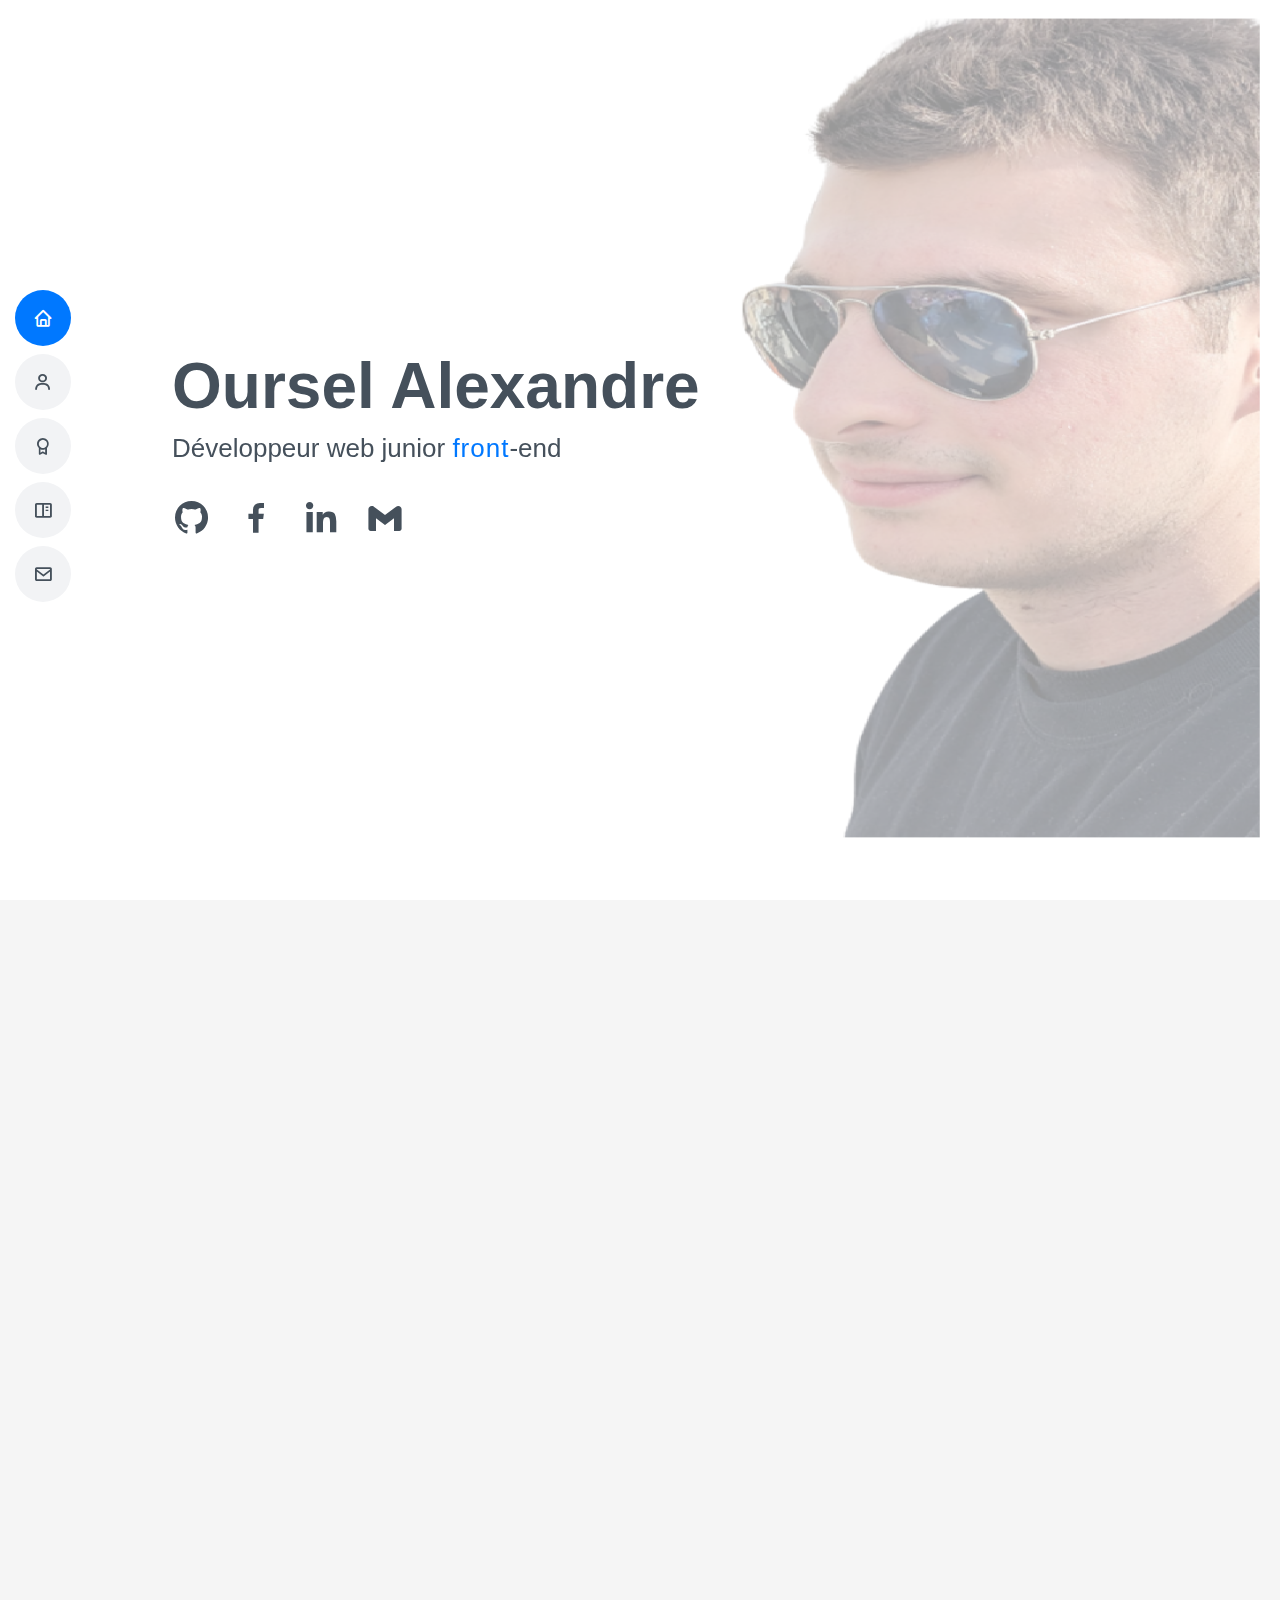
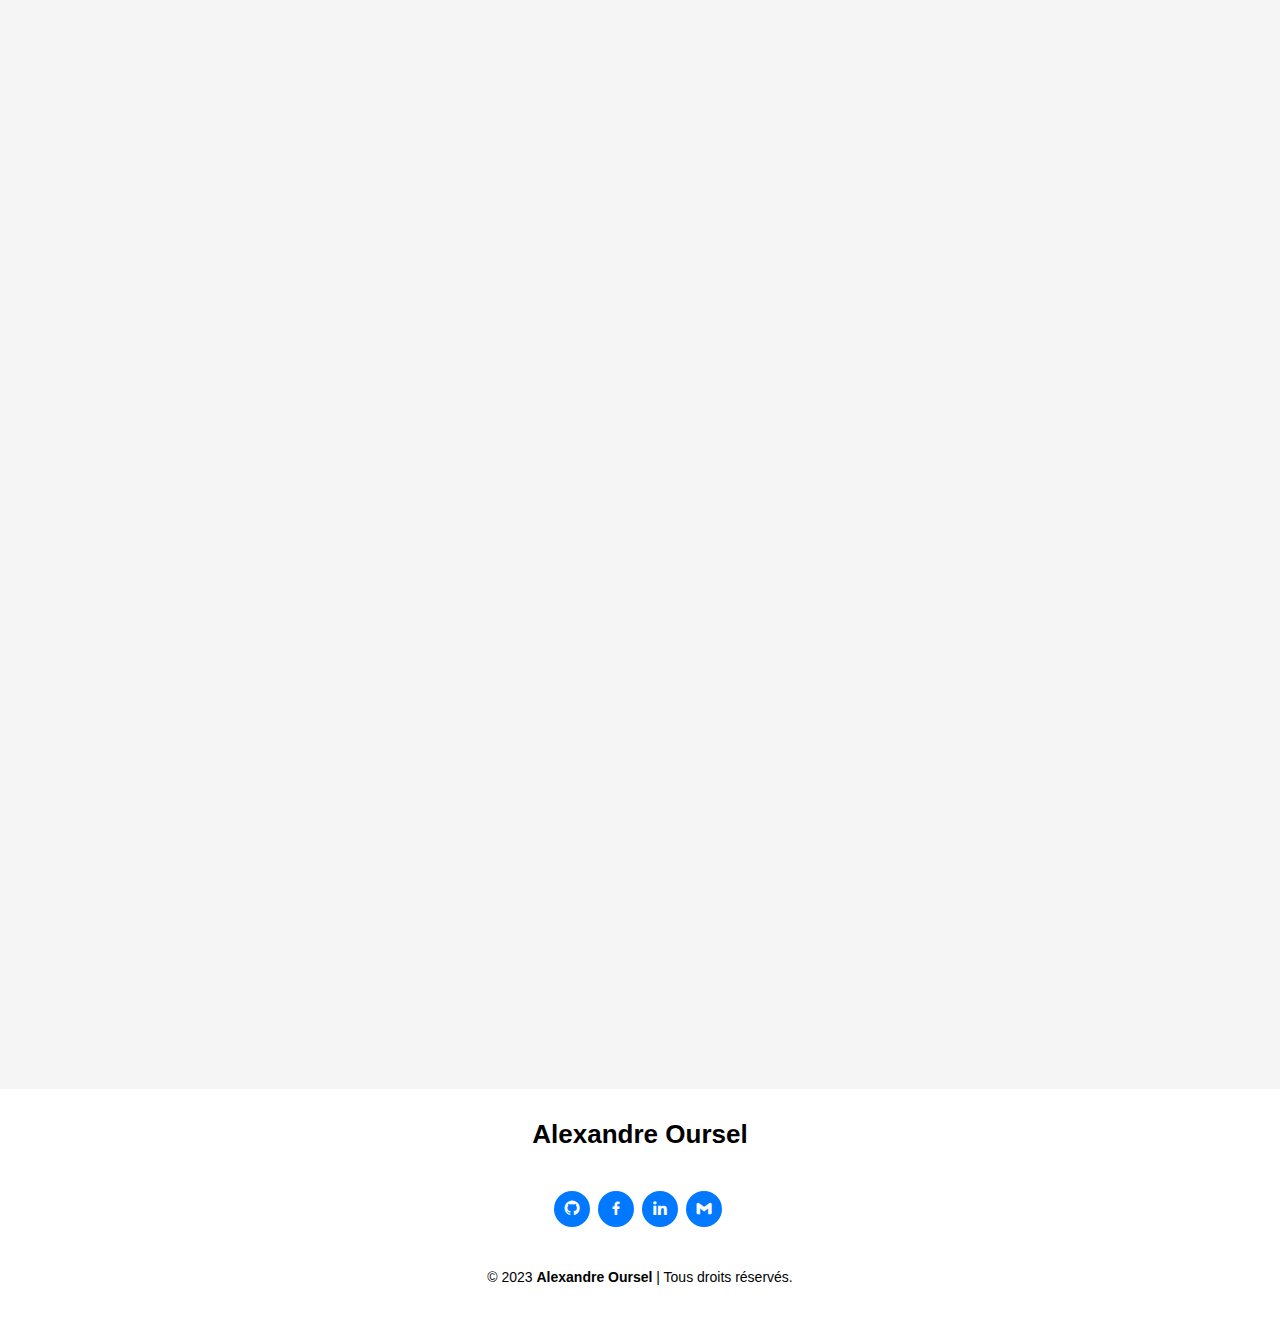
<file: index.html>
<!DOCTYPE html>
<html lang="fr">

  <head>
    <meta charset="utf-8">
    <meta content="width=device-width, initial-scale=1.0" name="viewport">
    <title>Portfolio - Alexandre OURSEL</title>
    <link href="img/logo.ico" rel="icon">
    <link href="vendor/aos/aos.css" rel="stylesheet">
    <link href="vendor/bootstrap/css/bootstrap.min.css" rel="stylesheet">
    <link href="vendor/bootstrap-icons/bootstrap-icons.css" rel="stylesheet">
    <link href="vendor/boxicons/css/boxicons.min.css" rel="stylesheet">
    <link href="vendor/glightbox/css/glightbox.min.css" rel="stylesheet">
    <link href="vendor/swiper/swiper-bundle.min.css" rel="stylesheet">
    <link href="css/style.css" rel="stylesheet">
  </head>

  <body>
    <!-- Menu burger version mobile -->
    <i class="bi bi-list mobile-nav-toggle d-lg-none" style="font-weight: bold; font-size: 40px;"></i>

    <!-- Header  -->
    <header id="header" class="d-flex flex-column justify-content-center">
      <nav id="navbar" class="navbar nav-menu">
        <ul>
          <li><a href="#hero" class="nav-link scrollto active"><i class="bx bx-home"></i> <span>Accueil</span></a></li>
          <li><a href="#about" class="nav-link scrollto"><i class="bx bx-user"></i> <span>À propos</span></a></li>
          <li><a href="#skills" class="nav-link scrollto"><i class="bx bx-award"></i> <span>Compétences</span></a></li>
          <li><a href="#portfolio" class="nav-link scrollto"><i
                class="bx bx-book-content"></i><span>Portfolio</span></a></li>
          <li><a href="#contact" class="nav-link scrollto"><i class="bx bx-envelope"></i> <span>Contact</span></a></li>
        </ul>
      </nav>
    </header>

    <!-- Top page -->
    <section id="hero" class="d-flex flex-column justify-content-center">
      <div class="container" data-aos="zoom-in" data-aos-delay="100">
        <h1>Oursel Alexandre</h1>
        <p>Développeur web junior <span class="typed" data-typed-items="front, back"></span>-end</p>
        <div class="social-links">
          <a href="https://github.com/Oursel06" class="github"><i class="bx bxl-github"></i></a>
          <a href="https://m.facebook.com/AlexOursel" class="facebook"><i class="bx bxl-facebook"></i></a>
          <a href="https://www.linkedin.com/in/alexandre-oursel06/" class="linkedin"><i class="bx bxl-linkedin"></i></a>
          <a href="mailto:alexoursel6@gmail.fr" class="gmail"><i class="bx bxl-gmail"></i></a>
        </div>
      </div>
    </section>

    <main id="main">
      <!-- À propos -->
      <section id="about" class="about">
        <div class="container" data-aos="fade-up">
          <div class="section-title">
            <h2>À propos</h2>
          </div>
          <div class="row">
            <div class="col-lg-3">
              <img src="img/profil.png" class="img-fluid imgprofil" alt="">
            </div>
            <div class="col-lg-8 pt-4 pt-lg-0 content">
              <p class="fst">
                Je m'appelle Alexandre Oursel, j'ai 22 ans et je suis en troisième année d'étude en informatique
                spécialité <strong>développement</strong> chez <strong>YNOV campus</strong> à Sophia Antipolis. <br />
                J'effectue mon alternance chez TIMCI, entreprise de logiciels pour les agences immobilières située à
                Nice en tant que développeur web et application mobile. <br />
                J'envisage de continuer mes études avec un master en programmation web afin de devenir développeur web
                full stack (back / front) car c'est un domaine qui m'intéresse beaucoup.
              </p>
              <p>
                Vous retrouverez dans mon portfolio, mes compétences ainsi que mes projets.
              </p>
              <p style="text-align: center; font-size: 20px; font-weight: bold;">
                <span class="technoprojet" style="cursor: pointer;"><a href="./img/CV formation.pdf"
                    style="color: white;" download><i class="bi bi-download"></i> TÉLÉCHARGER MON CV</a></span>
              </p>
              <div class="softskills row">
                <h3>Soft skills :</h3>
                <div class="col-lg-4">
                  <ul>
                    <li> <span class="softskill">Curieux</span></li>
                    <li> <span class="softskill">Motivé</span></li>
                    <li> <span class="softskill">Bonne communication</span></li>
                  </ul>
                </div>
                <div class="col-lg-4">
                  <ul>
                    <li><span class="softskill">Travail d'équipe</span></li>
                    <li> <span class="softskill">Autonomie</span></li>
                    <li> <span class="softskill">Esprit d'entraide</span></li>
                  </ul>
                </div>
              </div>
            </div>
          </div>
        </div>
      </section>

      <!-- Compétences -->
      <section id="skills" class="skills section-bg">
        <div class="container" data-aos="fade-up">
          <div class="section-title">
            <h2>Compétences techniques</h2>
          </div>
          <div class="row skills-content">
            <div class="col-lg-6">
              <h4 style="text-align: center;">Langages</h4>
              <div class="progress">
                <span class="skill">HTML <i class="val">100%</i></span>
                <div class="progress-bar-wrap">
                  <div class="progress-bar" role="progressbar" aria-valuenow="100" aria-valuemin="0"
                    aria-valuemax="100"></div>
                </div>
              </div>
              <div class="progress">
                <span class="skill">CSS <i class="val">75%</i></span>
                <div class="progress-bar-wrap">
                  <div class="progress-bar" role="progressbar" aria-valuenow="75" aria-valuemin="0" aria-valuemax="100">
                  </div>
                </div>
              </div>
              <div class="progress">
                <span class="skill">PHP <i class="val">75%</i></span>
                <div class="progress-bar-wrap">
                  <div class="progress-bar" role="progressbar" aria-valuenow="75" aria-valuemin="0" aria-valuemax="100">
                  </div>
                </div>
              </div>
              <div class="progress">
                <span class="skill">SQL (phpMyAdmin) <i class="val">75%</i></span>
                <div class="progress-bar-wrap">
                  <div class="progress-bar" role="progressbar" aria-valuenow="75" aria-valuemin="0" aria-valuemax="100">
                  </div>
                </div>
              </div>
              <div class="progress">
                <span class="skill">JavaScript <i class="val">50%</i></span>
                <div class="progress-bar-wrap">
                  <div class="progress-bar" role="progressbar" aria-valuenow="50" aria-valuemin="0" aria-valuemax="100">
                  </div>
                </div>
              </div>
              <div class="progress">
                <span class="skill">Kotlin <i class="val">50%</i></span>
                <div class="progress-bar-wrap">
                  <div class="progress-bar" role="progressbar" aria-valuenow="50" aria-valuemin="0" aria-valuemax="100">
                  </div>
                </div>
              </div>
              <div class="progress">
                <span class="skill">Swift <i class="val">25%</i></span>
                <div class="progress-bar-wrap">
                  <div class="progress-bar" role="progressbar" aria-valuenow="25" aria-valuemin="0" aria-valuemax="100">
                  </div>
                </div>
              </div>
            </div>
            <div class="col-lg-6">
              <h4 style="text-align: center;">Frameworks / outils</h4>
              <div class="progress">
                <span class="skill">Bootstrap <i class="val">75%</i></span>
                <div class="progress-bar-wrap">
                  <div class="progress-bar" role="progressbar" aria-valuenow="75" aria-valuemin="0" aria-valuemax="100">
                  </div>
                </div>
              </div>
              <div class="progress">
                <span class="skill">AngularJS <i class="val">50%</i></span>
                <div class="progress-bar-wrap">
                  <div class="progress-bar" role="progressbar" aria-valuenow="50" aria-valuemin="0" aria-valuemax="100">
                  </div>
                </div>
              </div>
              <div class="progress">
                <span class="skill">Git <i class="val">50%</i></span>
                <div class="progress-bar-wrap">
                  <div class="progress-bar" role="progressbar" aria-valuenow="50" aria-valuemin="0" aria-valuemax="100">
                  </div>
                </div>
              </div>
              <div class="progress">
                <span class="skill">JQuery <i class="val">50%</i></span>
                <div class="progress-bar-wrap">
                  <div class="progress-bar" role="progressbar" aria-valuenow="50" aria-valuemin="0" aria-valuemax="100">
                  </div>
                </div>
              </div>
              <div class="progress">
                <span class="skill">Node JS <i class="val">50%</i></span>
                <div class="progress-bar-wrap">
                  <div class="progress-bar" role="progressbar" aria-valuenow="50" aria-valuemin="0" aria-valuemax="100">
                  </div>
                </div>
              </div>
              <div class="progress">
                <span class="skill">Symfony <i class="val">50%</i></span>
                <div class="progress-bar-wrap">
                  <div class="progress-bar" role="progressbar" aria-valuenow="50" aria-valuemin="0" aria-valuemax="100">
                  </div>
                </div>
              </div>
              <div class="progress">
                <span class="skill">React <i class="val">25%</i></span>
                <div class="progress-bar-wrap">
                  <div class="progress-bar" role="progressbar" aria-valuenow="25" aria-valuemin="0" aria-valuemax="100">
                  </div>
                </div>
              </div>
              <div class="progress">
                <span class="skill">Laravel <i class="val">25%</i></span>
                <div class="progress-bar-wrap">
                  <div class="progress-bar" role="progressbar" aria-valuenow="25" aria-valuemin="0" aria-valuemax="100">
                  </div>
                </div>
              </div>
            </div>
          </div>
        </div>
      </section>

      <!-- Portfolio -->
      <section id="portfolio" class="portfolio section-bg">
        <div class="container" data-aos="fade-up">
          <div class="section-title">
            <h2>Portfolio</h2>
          </div>
          <div class="row">
            <div class="col-lg-12 d-flex justify-content-center" data-aos="fade-up" data-aos-delay="100">
              <ul id="portfolio-flters">
                <li data-filter="*" class="filter-active">Tous</li>
                <li data-filter=".filter-app">Application mobile</li>
                <li data-filter=".filter-web">Web</li>
              </ul>
            </div>
          </div>
          <div class="row portfolio-container" data-aos="fade-up" data-aos-delay="200">
            <div class="col-lg-4 col-md-6 portfolio-item filter-app">
              <div class="card card-blog">
                <div class="card-img">
                  <img src=" img/logo_timme.png" alt="" class="img-fluid">
                </div>
                <div class="card-body">
                  <div class="card-category-box">
                    <div class="card-category">
                      <h5 class="category">Application mobile</h5>
                    </div>
                  </div>
                  <br />
                  <h3 class="card-title">TimMe mobile</h3>
                  <br />
                  <p class="card-description">
                    Je réalise tout seul l'intranet de TIMCI pour les versions mobiles.
                    Cette application consomme directement l'API de l'intranet pour permettre
                    aux utilisateurs d'y accéder n'importe où et n'importe quand !
                  </p>
                  <p class="card-description">
                    Cela fait actuellement 3 mois que je développe l'application sur Android dont la première
                    version sera bientôt disponible sur le google play store !
                  </p>
                  <br>
                  <p class="card-description"> Technologies utilisées : <span style="color: #0078ff;">Kotlin, Swift,
                      Android studio, XCode</span>
                  </p>
                </div>
                <div class="card-footer">
                  <a href="https://github.com/Oursel06/TimmeKotlin"><span class="technoprojet"><i
                        class="bx bxl-github"></i>
                      Github</span></a>
                  <a href="/img/timme_accueil.png" data-gallery="timmemobile" class="portfolio-lightbox"><span
                      class="technoprojet"><i class="bi bi-plus"></i> Voir plus</span></a>
                  <a style="display: none;" href="/img/timme_pages.png" data-gallery="timmemobile"
                    class="portfolio-lightbox"></a>
                  <span> <i class="bi bi-clock"></i> 3 mois</span>
                </div>
              </div>
            </div>
            <div class="col-lg-4 col-md-6 portfolio-item filter-web">
              <div class="card card-blog">
                <div class="card-img">
                  <img src="img/logo_challenge.png" alt="" class="img-fluid">
                </div>
                <div class="card-body">
                  <div class="card-category-box">
                    <div class="card-category">
                      <h5 class="category">Web</h5>
                    </div>
                  </div>
                  <br />
                  <h3 class="card-title">Challenge 48h</h3>
                  <br />
                  <p class="card-description">
                    Par groupe de 6, ce challenge proposé par le campus Ynov avait comme objectif de concevoir en
                    seulement
                    48h un défi qui sera disputé par une autre équipe en 15 minutes. <br>
                    Nous avons créé un jeu plateau composé de cinq mini-jeux (morpion, vitesse d'écriture au
                    clavier, juste prix, mastermind, culture G) et d'un jeu principal : la bataille navale. <br>
                    Le but est de cumuler un maximum de points dans les mini-jeux pour les utiliser sous forme de
                    missile à la bataille navale et couler le bateau dans un carré de 10 x 10
                  </p>
                  <br>
                  <p class="card-description"> Technologies utilisées : <span style="color: #0078ff;">HTML, CSS, JS,
                      JSON, PHP</span>
                  </p>
                </div>
                <div class="card-footer">
                  <a href="https://github.com/CharlesDESC/challenge48h"><span class="technoprojet"><i
                        class="bx bxl-github"></i>
                      Github</span></a>
                  <a href="/img/challenge_accueil.png" data-gallery="challenge" class="portfolio-lightbox"><span
                      class="technoprojet"><i class="bi bi-plus"></i> Voir plus</span></a>
                  <a style="display: none;" href="/img/challenge_jeux.png" data-gallery="challenge"
                    class="portfolio-lightbox"></a>
                  <i class="bi bi-clock"></i>
                  < 48h</span>
                </div>
              </div>
            </div>
            <div class="col-lg-4 col-md-6 portfolio-item filter-web">
              <div class="card card-blog">
                <div class="card-img">
                  <img src="img/sudelectro.png" alt="" class="img-fluid">
                </div>
                <div class="card-body">
                  <div class="card-category-box">
                    <div class="card-category">
                      <h5 class="category">Web</h5>
                    </div>
                  </div>
                  <br />
                  <h3 class="card-title">sudelectro.com</h3>
                  <br />
                  <p class="card-description">
                    Le site RepareDrive met en relation le client et l'entreprise et permet à l'utilisateur,
                    d'enregistrer sa ou ses ordinateur(s) et de suivre l'évolution du matériel déposé et d'être prevenu
                    lorsque son ordinateur est prêt à être récupéré. <br>
                    Pendant cette année d'alternance, nous étions deux étudiants à faire de la maintenance technique du
                    site (ajout de fonctionnalités et résolutions de bugs) afin d'ajouter la partie licence et de lier
                    cette dernière aux machines des utilisateurs.
                  </p>
                  <br>
                  <p class="card-description"> Technologies utilisées : <span style="color: #0078ff;">HTML, CSS, JS,
                      AngularJS, PHP</span>
                  </p>
                </div>
                <div class="card-footer">
                  <a href="https://github.com/sudelectro/site_web_repare_drive"><span class="technoprojet"><i
                        class="bx bxl-github"></i>
                      Github</span></a>
                  <a href="https://repare-drive.com"><span class="technoprojet"><i class="bi bi-link"></i> Voir
                    </span></a>
                  <span> <i class="bi bi-clock"></i>
                    1 an</span>
                </div>
              </div>
            </div>
          </div>
        </div>
      </section>

      <!-- Recommandations -->
      <section id="testimonials" class="testimonials section-bg">
        <div class="container" data-aos="fade-up">
          <div class="section-title">
            <h2>Recommandations</h2>
          </div>
          <div class="testimonials-slider swiper" data-aos="fade-up" data-aos-delay="100">
            <div class="swiper-wrapper">
              <div class="swiper-slide">
                <div class="testimonial-item">
                  <img src="/img/recommandation.png" class="testimonial-img" alt="">
                  <h3>Marius Marciniak</h3>
                  <h4>Développeur chez TIMCI</h4>
                  <p>
                    <i class="bx bxs-quote-alt-left quote-icon-left"></i>
                    <a
                      href="https://www.linkedin.com/in/marius-marciniak-0ab37b12a/">https://www.linkedin.com/in/marius-marciniak-0ab37b12a/</a>
                    <i class="bx bxs-quote-alt-right quote-icon-right"></i>
                  </p>
                </div>
              </div>
              <div class="swiper-slide">
                <div class="testimonial-item">
                  <img src="img/recommandation.png" class="testimonial-img" alt="">
                  <h3>Jonathan Tordjman</h3>
                  <h4>Chef de projet chez TIMCI</h4>
                  <p>
                    <i class="bx bxs-quote-alt-left quote-icon-left"></i>
                    <a
                      href="https://www.linkedin.com/in/jonathantordjman/">https://www.linkedin.com/in/jonathantordjman/</a>
                    <i class="bx bxs-quote-alt-right quote-icon-right"></i>
                  </p>
                </div>
              </div>
            </div>
            <div class="swiper-pagination"></div>
          </div>
        </div>
      </section>

      <!-- Contact -->
      <section id="contact" class="contact">
        <div class="container" data-aos="fade-up">

          <div class="section-title">
            <h2>Contact</h2>
          </div>
          <div class="col-lg-12">
            <div class="info">
              <p>Vous pouvez me contacter par mail ou par téléphone pour tout renseignement supplémentaire</p>
              <div class="email">
                <i class="bi bi-envelope"></i>
                <span>Email:</span>
                <a href="mailto:alexoursel6@gmail.com"> alexoursel6@gmail.com</a>
              </div>
              <div class="phone">
                <i class="bi bi-phone"></i>
                <span>Téléphone :</span>
                <a href="tel:+33781929415"> 0781929415</a>
              </div>
            </div>
          </div>
        </div>
      </section>

    </main>

    <footer id="footer">
      <div class="container">
        <h4>Alexandre Oursel</h4>
        <p>
        </p>
        <div class="social-links">
          <a href="https://github.com/Oursel06" class="github"><i class="bx bxl-github"></i></a>
          <a href="https://m.facebook.com/AlexOursel" class="facebook"><i class="bx bxl-facebook"></i></a>
          <a href="https://www.linkedin.com/in/alexandre-oursel06/" class="linkedin"><i class="bx bxl-linkedin"></i></a>
          <a href="mailto:alexoursel6@gmail.fr" class="gmail"><i class="bx bxl-gmail"></i></a>
        </div>
        <div class="copyright">
          &copy; 2023 <strong><span>Alexandre Oursel</span></strong> | Tous droits réservés.
        </div>
        <div class="credits">

        </div>
      </div>
    </footer>

    <div id="preloader"></div>
    <a href="#" class="back-to-top d-flex align-items-center justify-content-center"><i
        class="bi bi-arrow-up-short"></i></a>

    <script src="vendor/purecounter/purecounter_vanilla.js"></script>
    <script src="vendor/aos/aos.js"></script>
    <script src="vendor/bootstrap/js/bootstrap.bundle.min.js"></script>
    <script src="vendor/glightbox/js/glightbox.min.js"></script>
    <script src="vendor/isotope-layout/isotope.pkgd.min.js"></script>
    <script src="vendor/swiper/swiper-bundle.min.js"></script>
    <script src="vendor/typed.js/typed.min.js"></script>
    <script src="vendor/waypoints/noframework.waypoints.js"></script>
    <script src="vendor/php-email-form/validate.js"></script>
    <script src="js/main.js"></script>

  </body>

</html>
</file>
<file: css/style.css>
/**
* Template Name: MyResume - v4.10.0
* Template URL: https://bootstrapmade.com/free-html-bootstrap-template-my-resume/
* Author: BootstrapMade.com
* License: https://bootstrapmade.com/license/
*/

/*--------------------------------------------------------------
# General
--------------------------------------------------------------*/
body {
  font-family: "Open Sans", sans-serif;
  color: #272829;
  background-color: whitesmoke;
}

a {
  color: #0078ff;
  text-decoration: none;
}

a:hover {
  color: #067ded;
  text-decoration: none;
}

h1,
h2,
h3,
h4,
h5,
h6 {
  font-family: "Raleway", sans-serif;
}

/*--------------------------------------------------------------
# Back to top button
--------------------------------------------------------------*/
.back-to-top {
  position: fixed;
  visibility: hidden;
  opacity: 0;
  right: 15px;
  bottom: 15px;
  z-index: 996;
  background: #0078ff;
  width: 40px;
  height: 40px;
  border-radius: 50px;
  transition: all 0.4s;
}

.back-to-top i {
  font-size: 28px;
  color: #fff;
  line-height: 0;
}

.back-to-top:hover {
  background: #0678e3;
  color: #fff;
}

.back-to-top.active {
  visibility: visible;
  opacity: 1;
}

/*--------------------------------------------------------------
# Preloader
--------------------------------------------------------------*/
#preloader {
  position: fixed;
  top: 0;
  left: 0;
  right: 0;
  bottom: 0;
  z-index: 9999;
  overflow: hidden;
  background: #fff;
}

#preloader:before {
  content: "";
  position: fixed;
  top: calc(50% - 30px);
  left: calc(50% - 30px);
  border: 6px solid #0078ff;
  border-top-color: #fff;
  border-bottom-color: #fff;
  border-radius: 50%;
  width: 60px;
  height: 60px;
  -webkit-animation: animate-preloader 1s linear infinite;
  animation: animate-preloader 1s linear infinite;
}

@-webkit-keyframes animate-preloader {
  0% {
    transform: rotate(0deg);
  }

  100% {
    transform: rotate(360deg);
  }
}

@keyframes animate-preloader {
  0% {
    transform: rotate(0deg);
  }

  100% {
    transform: rotate(360deg);
  }
}

/*--------------------------------------------------------------
# Disable aos animation delay on mobile devices
--------------------------------------------------------------*/
@media screen and (max-width: 768px) {
  [data-aos-delay] {
    transition-delay: 0 !important;
  }
}

/*--------------------------------------------------------------
# Header
--------------------------------------------------------------*/
#header {
  position: fixed;
  top: 0;
  left: 0;
  bottom: 0;
  z-index: 9997;
  transition: all 0.5s;
  padding: 15px;
  overflow-y: auto;
}

@media (max-width: 991px) {
  #header {
    width: 300px;
    background: #fff;
    border-right: 1px solid #e6e9ec;
    left: -300px;
  }
}

@media (min-width: 991px) {
  #main {
    margin-left: 100px;
  }
}

/*--------------------------------------------------------------
# Navigation Menu
--------------------------------------------------------------*/
/**
* Desktop Navigation 
*/
.nav-menu {
  padding: 0;
  display: block;
}

.nav-menu * {
  margin: 0;
  padding: 0;
  list-style: none;
}

.nav-menu>ul>li {
  position: relative;
  white-space: nowrap;
}

.nav-menu a,
.nav-menu a:focus {
  display: flex;
  align-items: center;
  color: #45505b;
  padding: 10px 18px;
  margin-bottom: 8px;
  transition: 0.3s;
  font-size: 15px;
  border-radius: 50px;
  background: #f2f3f5;
  height: 56px;
  width: 100%;
  overflow: hidden;
  transition: 0.3s;
}

.nav-menu a i,
.nav-menu a:focus i {
  font-size: 20px;
}

.nav-menu a span,
.nav-menu a:focus span {
  padding: 0 5px 0 7px;
  color: #45505b;
}

@media (min-width: 992px) {

  .nav-menu a,
  .nav-menu a:focus {
    width: 56px;
  }

  .nav-menu a span,
  .nav-menu a:focus span {
    display: none;
    color: #fff;
  }
}

.nav-menu a:hover,
.nav-menu .active,
.nav-menu .active:focus,
.nav-menu li:hover>a {
  color: #fff;
  background: #0078ff;
}

.nav-menu a:hover span,
.nav-menu .active span,
.nav-menu .active:focus span,
.nav-menu li:hover>a span {
  color: #fff;
}

.nav-menu a:hover,
.nav-menu li:hover>a {
  width: 100%;
  color: #fff;
}

.nav-menu a:hover span,
.nav-menu li:hover>a span {
  display: block;
}

/**
* Mobile Navigation 
*/
.mobile-nav-toggle {
  position: fixed;
  right: 10px;
  top: 10px;
  z-index: 9998;
  border: 0;
  background: none;
  font-size: 28px;
  transition: all 0.4s;
  outline: none !important;
  line-height: 0;
  cursor: pointer;
  border-radius: 50px;
  padding: 5px;
}

.mobile-nav-toggle i {
  color: #45505b;
}

.mobile-nav-active {
  overflow: hidden;
}

.mobile-nav-active #header {
  left: 0;
}

.mobile-nav-active .mobile-nav-toggle {
  color: #fff;
  background-color: #0078ff;
}

/*--------------------------------------------------------------
# Hero Section
--------------------------------------------------------------*/
#hero {
  width: 100%;
  height: 100vh;
  background: url("../img/herob.png") top right no-repeat;
  background-size: cover;
  position: relative;
}

@media (min-width: 992px) {
  #hero {
    padding-left: 160px;
  }
}

#hero:before {
  content: "";
  background: rgba(255, 255, 255, 0.6);
  position: absolute;
  bottom: 0;
  top: 0;
  left: 0;
  right: 0;
}

#hero h1 {
  margin: 0;
  font-size: 64px;
  font-weight: 700;
  line-height: 56px;
  color: #45505b;
}

#hero p {
  color: #45505b;
  margin: 15px 0 0 0;
  font-size: 26px;
  font-family: "Poppins", sans-serif;
}

#hero p span {
  color: #0078ff;
  letter-spacing: 1px;
}

#hero .social-links {
  margin-top: 30px;
}

.imgprofil {
  border: solid 5px #0078ff;
  border-radius: 50%;
}

#hero .social-links a {
  font-size: 40px;
  display: inline-block;
  color: #45505b;
  line-height: 1;
  margin-right: 20px;
  transition: 0.3s;
}

#hero .social-links a:hover {
  color: #0078ff;
}

@media (max-width: 992px) {
  #hero {
    text-align: center;
  }

  #hero h1 {
    font-size: 32px;
    line-height: 36px;
  }

  #hero p {
    margin-top: 10px;
    font-size: 20px;
    line-height: 24px;
  }


}

/*--------------------------------------------------------------
# Sections General
--------------------------------------------------------------*/
section {
  padding: 60px 0;
  overflow: hidden;
}

.section-title {
  text-align: center;
  padding-bottom: 30px;
}

.section-title h2 {
  font-size: 32px;
  font-weight: bold;
  text-transform: uppercase;
  margin-bottom: 20px;
  padding-bottom: 20px;
  position: relative;
  color: #45505b;
}

.section-title h2::before {
  content: "";
  position: absolute;
  display: block;
  width: 120px;
  height: 1px;
  background: #ddd;
  bottom: 1px;
  left: calc(50% - 60px);
}

.section-title h2::after {
  content: "";
  position: absolute;
  display: block;
  width: 40px;
  height: 3px;
  background: #0078ff;
  bottom: 0;
  left: calc(50% - 20px);
}

.section-title p {
  margin-bottom: 0;
}

/*--------------------------------------------------------------
# About
--------------------------------------------------------------*/
.softskills {
  justify-content: center;
}

.softskills h3 {
  margin-bottom: 20px;
}

.softskill:hover {
  background-color: #90c8fc;
  transform: scale(1.1);
  transition-duration: .2s;
}

.softskill {
  background-color: #0078ff;
  color: white;
  border-radius: 20px;
  padding-left: 12px;
  padding-right: 12px;
}

.about .content h3 {
  font-weight: 700;
  font-size: 26px;
  color: #728394;
}

.about .content ul {
  list-style: none;
  padding: 0;
}

.about .content ul li {
  margin-bottom: 20px;
  display: flex;
  align-items: center;
}

.about .content ul strong {
  margin-right: 10px;
}

.about .content ul i {
  font-size: 16px;
  margin-right: 5px;
  color: #0078ff;
  line-height: 0;
}

.about .content p:last-child {
  margin-bottom: 0;
}

/*--------------------------------------------------------------
# Skills
--------------------------------------------------------------*/
.skills .progress {
  height: 60px;
  display: block;
  background: none;
  border-radius: 0;
}

.skills .progress .skill {
  padding: 10px 0;
  margin: 0;
  text-transform: uppercase;
  display: block;
  font-weight: 600;
  font-family: "Poppins", sans-serif;
  color: #45505b;
}

.skills .progress .skill .val {
  float: right;
  font-style: normal;
}

.skills .progress-bar-wrap {
  background: #f2f3f5;
}

.skills .progress-bar {
  width: 1px;
  height: 10px;
  transition: 0.9s;
  background-color: #0078ff;
}

/*--------------------------------------------------------------
# Portfolio
--------------------------------------------------------------*/
.card-blog {
  box-shadow: 0 13px 8px -10px rgba(0, 0, 0, 0.1);
  border-radius: 20px;
}

.card-blog:hover {
  transform: scale(1.05);
  transition: .2s;
}

.card-blog .card-body {
  position: relative;
}

.card-blog .card-category-box {
  position: absolute;
  text-align: center;
  top: -16px;
  left: 15px;
  right: 15px;
  line-height: 25px;
  overflow: hidden;
}

.card-blog .card-category {
  display: inline-block;
  color: #fff;
  padding: 10px 15px 5px;
  overflow: hidden;
  background-color: #0078ff;
  border-radius: 10px;
}

.card-blog .card-category .category {
  color: #fff;
  display: inline-block;
  text-transform: uppercase;
  font-size: 1.1rem;
  letter-spacing: 0.1px;
  margin-bottom: 0;
}

.card-blog .card-title {
  font-size: 1.5rem;
  margin-top: 0.6rem;
  text-align: center;
  font-weight: bold;
  color: #0078ff;
}

.card-blog .card-description {
  color: #4e4e4e;
  text-align: justify;
}

.card-blog .post-author {
  display: inline-block;
}

.card-blog .post-date {
  color: #4e4e4e;
  display: inline-block;
}

.card-footer {
  background-color: transparent;
  display: flex;
  justify-content: space-around;
  align-items: center;
  padding: 10px;
}

.technoprojet:hover {
  background-color: #90c8fc;
  transform: scale(1.1);
  transition-duration: .2s;
}

.technoprojet {
  background-color: #0078ff;
  color: white;
  border-radius: 20px;
  padding: 10px;
}

.portfolio .portfolio-item {
  margin-bottom: 30px;
}

.portfolio #portfolio-flters {
  padding: 0;
  margin: 0 auto 25px auto;
  list-style: none;
  text-align: center;
  background: #fff;
  border-radius: 50px;
  padding: 2px 15px;
}

.portfolio #portfolio-flters li {
  cursor: pointer;
  display: inline-block;
  padding: 10px 15px;
  font-size: 14px;
  font-weight: 600;
  line-height: 1;
  color: #272829;
  margin-bottom: 5px;
  transition: all 0.3s ease-in-out;
}

.portfolio #portfolio-flters li:hover,
.portfolio #portfolio-flters li.filter-active {
  color: #0078ff;
}

.portfolio #portfolio-flters li:last-child {
  margin-right: 0;
}

.portfolio .portfolio-wrap {
  transition: 0.3s;
  position: relative;
  overflow: hidden;
  z-index: 1;
}

.portfolio .portfolio-wrap::before {
  content: "";
  background: rgba(255, 255, 255, 0.9);
  position: absolute;
  left: 30px;
  right: 30px;
  top: 30px;
  bottom: 30px;
  transition: all ease-in-out 0.3s;
  z-index: 2;
  opacity: 0;
}

.portfolio .portfolio-wrap .portfolio-info {
  opacity: 0;
  position: absolute;
  top: 0;
  left: 0;
  right: 0;
  bottom: 0;
  text-align: center;
  z-index: 3;
  transition: all ease-in-out 0.3s;
  display: flex;
  flex-direction: column;
  justify-content: center;
  align-items: center;
}

.portfolio .portfolio-wrap .portfolio-info::before {
  display: block;
  content: "";
  width: 48px;
  height: 48px;
  position: absolute;
  top: 35px;
  left: 35px;
  border-top: 3px solid #d7dce1e1;
  border-left: 3px solid #d7dce1;
  transition: all 0.5s ease 0s;
  z-index: 9994;
}

.portfolio .portfolio-wrap .portfolio-info::after {
  display: block;
  content: "";
  width: 48px;
  height: 48px;
  position: absolute;
  top: 15px;
  right: 35px;
  border-top: 3px solid #d7dce1;
  border-right: 3px solid #d7dce1;
  transition: all 0.5s ease 0s;
  z-index: 9994;
}

.portfolio .portfolio-wrap .portfolio-info h4 {
  font-size: 20px;
  color: #45505b;
  font-weight: 600;
}

.portfolio .portfolio-wrap .portfolio-info p {
  color: #45505b;
  font-size: 14px;
  padding: 0;
  margin: 0;
}

.portfolio .portfolio-wrap .portfolio-links {
  text-align: center;
  z-index: 4;
}

.portfolio .portfolio-wrap .portfolio-links a {
  color: #45505b;
  margin: 0 2px;
  font-size: 28px;
  display: inline-block;
  transition: 0.3s;
}

.portfolio .portfolio-wrap .portfolio-links a:hover {
  color: #148af9;
}

.portfolio .portfolio-wrap:hover::before {
  top: 0;
  left: 0;
  right: 0;
  bottom: 0;
  opacity: 1;
}

.portfolio .portfolio-wrap:hover .portfolio-info {
  opacity: 1;
}

.portfolio .portfolio-wrap:hover .portfolio-info::before {
  top: 15px;
  left: 15px;
}

.portfolio .portfolio-wrap:hover .portfolio-info::after {
  bottom: 15px;
  right: 15px;
}

/*--------------------------------------------------------------
# Portfolio Details
--------------------------------------------------------------*/
.portfolio-details {
  padding-top: 40px;
}

.portfolio-details .portfolio-details-slider img {
  width: 100%;
}

.portfolio-details .portfolio-details-slider .swiper-pagination {
  margin-top: 20px;
  position: relative;
}

.portfolio-details .portfolio-details-slider .swiper-pagination .swiper-pagination-bullet {
  width: 12px;
  height: 12px;
  background-color: #fff;
  opacity: 1;
  border: 1px solid #0078ff;
}

.portfolio-details .portfolio-details-slider .swiper-pagination .swiper-pagination-bullet-active {
  background-color: #0078ff;
}

.portfolio-details .portfolio-info {
  padding: 30px;
  box-shadow: 0px 0 30px rgba(69, 80, 91, 0.08);
}

.portfolio-details .portfolio-info h3 {
  font-size: 22px;
  font-weight: 700;
  margin-bottom: 20px;
  padding-bottom: 20px;
  border-bottom: 1px solid #eee;
}

.portfolio-details .portfolio-info ul {
  list-style: none;
  padding: 0;
  font-size: 15px;
}

.portfolio-details .portfolio-info ul li+li {
  margin-top: 10px;
}

.portfolio-details .portfolio-description {
  padding-top: 30px;
}

.portfolio-details .portfolio-description h2 {
  font-size: 26px;
  font-weight: 700;
  margin-bottom: 20px;
}

.portfolio-details .portfolio-description p {
  padding: 0;
}

/*--------------------------------------------------------------
# Testimonials
--------------------------------------------------------------*/
.testimonials .section-header {
  margin-bottom: 40px;
}

.testimonials .testimonials-carousel,
.testimonials .testimonials-slider {
  overflow: hidden;
  background: white;
  border-radius: 50px;
}

.testimonials .testimonial-item {
  text-align: center;
}

.testimonials .testimonial-item .testimonial-img {
  width: 120px;
  border-radius: 50%;
  border: 4px solid #fff;
  margin: 0 auto;
}

.testimonials .testimonial-item h3 {
  font-size: 20px;
  font-weight: bold;
  margin: 10px 0 5px 0;
  color: #111;
}

.testimonials .testimonial-item h4 {
  font-size: 14px;
  color: #999;
  margin: 0 0 15px 0;
}

.testimonials .testimonial-item .quote-icon-left,
.testimonials .testimonial-item .quote-icon-right {
  color: #90c8fc;
  font-size: 26px;
}

.testimonials .testimonial-item .quote-icon-left {
  display: inline-block;
  left: -5px;
  position: relative;
}

.testimonials .testimonial-item .quote-icon-right {
  display: inline-block;
  right: -5px;
  position: relative;
  top: 10px;
}

.testimonials .testimonial-item p {
  font-style: italic;
  margin: 0 auto 15px auto;
}

.testimonials .swiper-pagination {
  margin-top: 20px;
  position: relative;
}

.testimonials .swiper-pagination .swiper-pagination-bullet {
  width: 12px;
  height: 12px;
  background-color: #fff;
  opacity: 1;
  border: 1px solid #0563bb;
}

.testimonials .swiper-pagination .swiper-pagination-bullet-active {
  background-color: #0563bb;
}

@media (min-width: 992px) {
  .testimonials .testimonial-item p {
    width: 80%;
  }
}


/*--------------------------------------------------------------
# Contact
--------------------------------------------------------------*/
.contact .info {
  width: 100%;
  background: #fff;
  padding: 10px;
  text-align: center;
  border-radius: 20px;
}

.contact .info i {
  font-size: 20px;
  color: #0078ff;
  width: 44px;
  height: 44px;
  background: #eef7ff;
  justify-content: center;
  align-items: center;
  border-radius: 50px;
  padding: 5px;
  transition: all 0.3s ease-in-out;
}

.contact .info p {
  padding: 0 0 0 60px;
  margin-bottom: 0;
  font-size: 16px;
}

.contact .info .email,
.contact .info .phone {
  margin-top: 40px;
}

.contact .info .email:hover i,
.contact .info .phone:hover i {
  background: #0078ff;
  color: #fff;
}

@-webkit-keyframes animate-loading {
  0% {
    transform: rotate(0deg);
  }

  100% {
    transform: rotate(360deg);
  }
}

@keyframes animate-loading {
  0% {
    transform: rotate(0deg);
  }

  100% {
    transform: rotate(360deg);
  }
}

/*--------------------------------------------------------------
# Footer
--------------------------------------------------------------*/
#footer {
  background: white;
  color: black;
  font-size: 14px;
  text-align: center;
  padding: 30px 0;
}

#footer h4 {
  font-size: 26px;
  font-weight: 700;
  position: relative;
  font-family: "Poppins", sans-serif;
  padding: 0;
  margin: 0 0 15px 0;
}

#footer p {
  font-size: 15;
  font-style: italic;
  padding: 0;
  margin: 0 0 40px 0;
}

#footer .social-links {
  margin: 0 0 40px 0;
}

#footer .social-links a {
  font-size: 18px;
  display: inline-block;
  background: #0078ff;
  color: #fff;
  line-height: 1;
  padding: 8px 0;
  margin-right: 4px;
  border-radius: 50%;
  text-align: center;
  width: 36px;
  height: 36px;
  transition: 0.3s;
}

#footer .social-links a:hover {
  background: #90c8fc;
  color: #fff;
  text-decoration: none;
}

#footer .copyright {
  margin: 0 0 5px 0;
}
</file>
